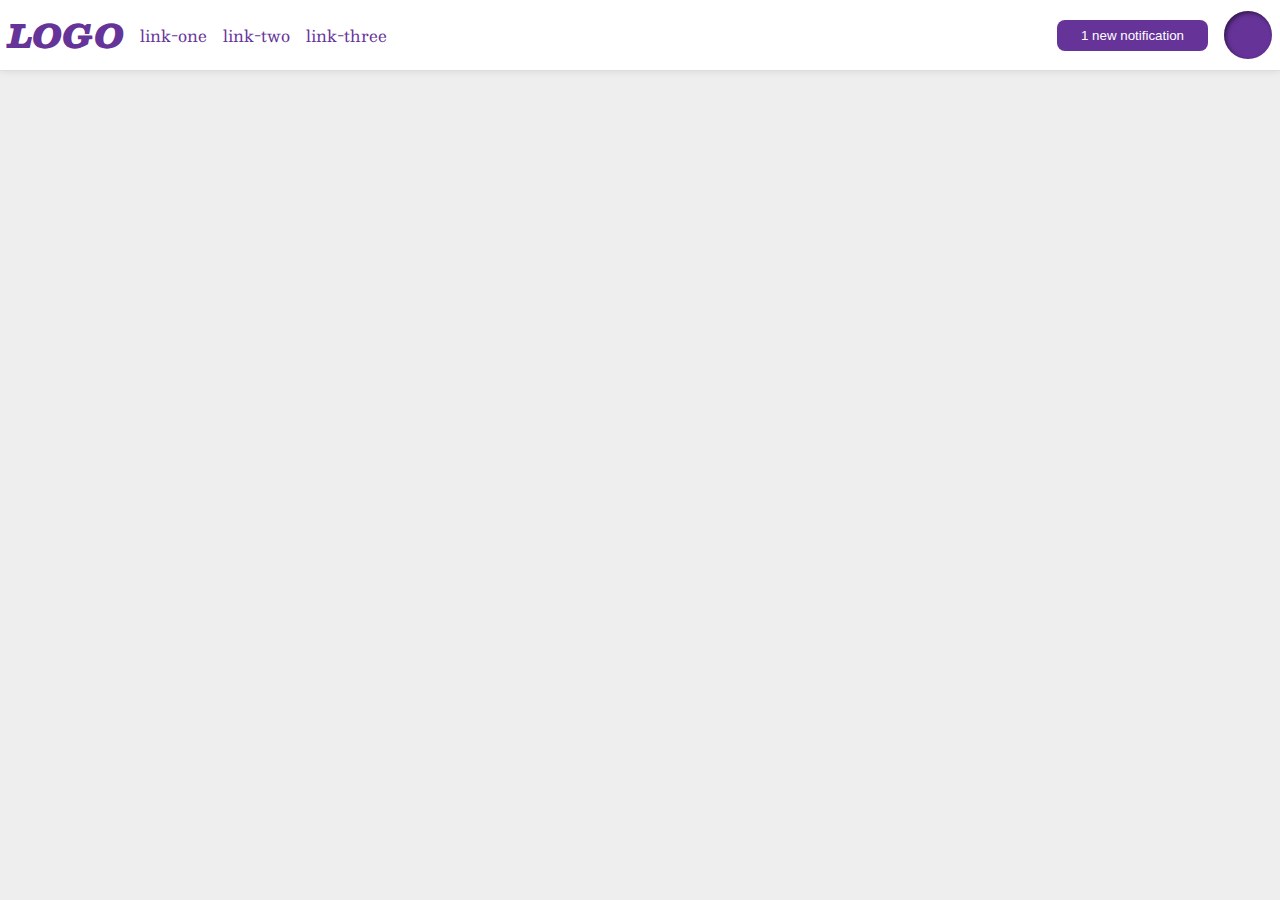
<file: foundations/flex/03-flex-header-2/index.html>
<!DOCTYPE html>
<html lang="en">
  <head>
    <meta charset="UTF-8">
    <meta http-equiv="X-UA-Compatible" content="IE=edge">
    <meta name="viewport" content="width=device-width, initial-scale=1.0">
    <title>Flex Header 2</title>
    <link rel="stylesheet" href="style.css">
  </head>
  <body>
    <div class="header">
      <div class="left-side">
        <div class="logo">
          LOGO
        </div>
        <ul class="links">
          <li><a href="https://google.com">link-one</a></li>
          <li><a href="https://google.com">link-two</a></li>
          <li><a href="https://google.com">link-three</a></li>
        </ul>
      </div>
      
      <div class="right-side">
        <button class="notifications">
          1 new notification
        </button>
        <div class="profile-image"></div>
      </div>
    </div>
  </body>
</html>
</file>
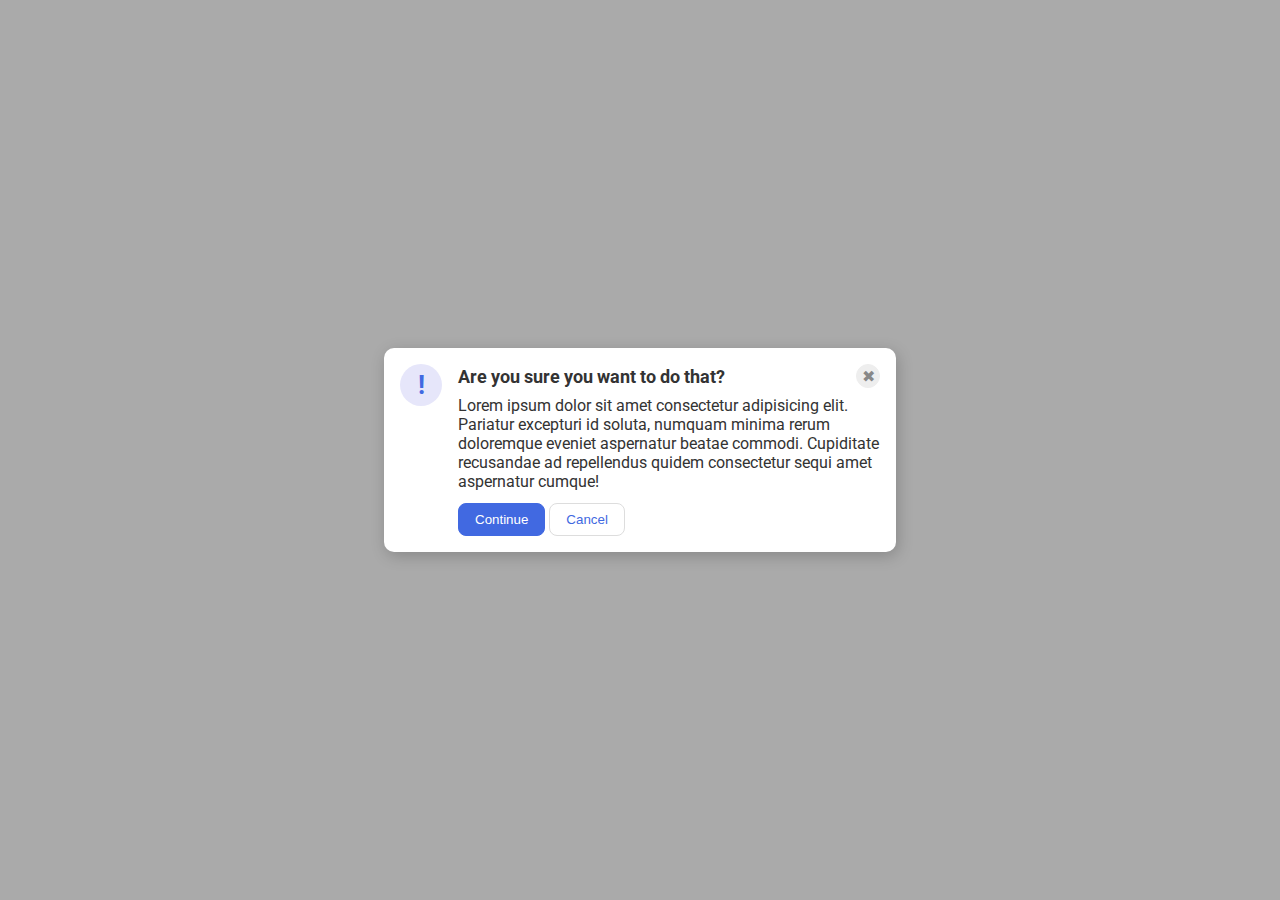
<file: foundations/flex/05-flex-modal/index.html>
<!DOCTYPE html>
<html lang="en">
  <head>
    <meta charset="UTF-8">
    <meta http-equiv="X-UA-Compatible" content="IE=edge">
    <meta name="viewport" content="width=device-width, initial-scale=1.0">
    <link rel="stylesheet" href="style.css">
    <title>Modal</title>
  </head>
  <body>
    <div class="modal">
      <div class="icon">!</div>
      <div class="container">
        <div class="header">Are you sure you want to do that?
          <button class="close-button">✖</button>
        </div>
        <div class="text">Lorem ipsum dolor sit amet consectetur adipisicing elit. Pariatur excepturi id soluta, numquam minima rerum doloremque eveniet aspernatur beatae commodi. Cupiditate recusandae ad repellendus quidem consectetur sequi amet aspernatur cumque!</div>
        <button class="continue">Continue</button>
        <button class="cancel">Cancel</button>
      </div>
    </div>
  </body>
</html>
</file>
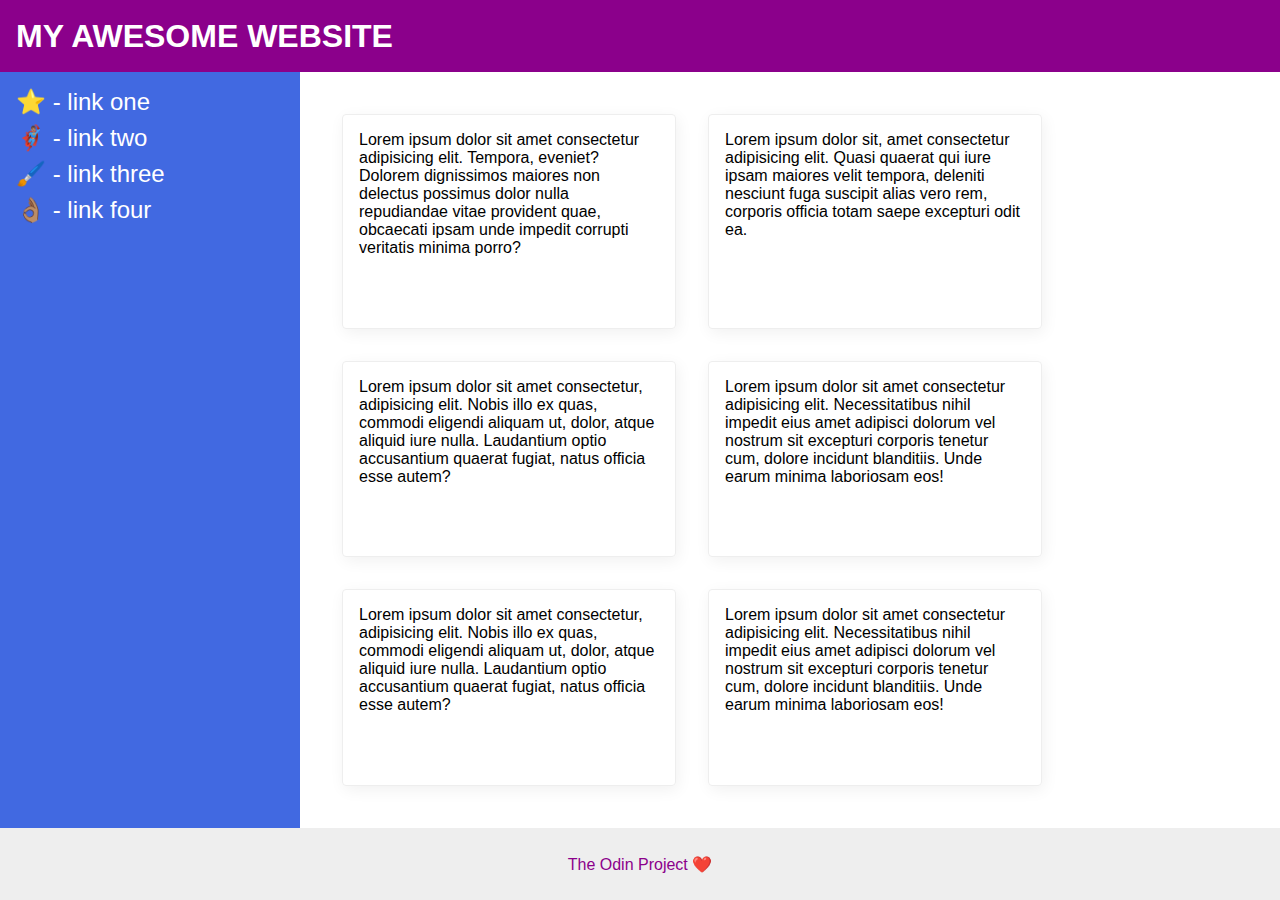
<file: foundations/flex/07-flex-layout-2/index.html>
<!DOCTYPE html>
<html lang="en">
  <head>
    <meta charset="UTF-8">
    <meta http-equiv="X-UA-Compatible" content="IE=edge">
    <meta name="viewport" content="width=device-width, initial-scale=1.0">
    <title>The Holy Grail</title>
    <link rel="stylesheet" href="style.css">
  </head>
  <body>
    <div class="header">
      MY AWESOME WEBSITE
    </div>
    
    <div class="mid-part">
      <div class="sidebar">
        <ul>
          <li><a href="#">⭐ - link one</a></li>
          <li><a href="#">🦸🏽‍♂️ - link two</a></li>
          <li><a href="#">🖌️ - link three</a></li>
          <li><a href="#">👌🏽 - link four</a></li>
        </ul>
      </div>

      <div class="cards">
        <div class="card">Lorem ipsum dolor sit amet consectetur adipisicing elit. Tempora, eveniet? Dolorem dignissimos maiores non delectus possimus dolor nulla repudiandae vitae provident quae, obcaecati ipsam unde impedit corrupti veritatis minima porro?</div>
        <div class="card">Lorem ipsum dolor sit, amet consectetur adipisicing elit. Quasi quaerat qui iure ipsam maiores velit tempora, deleniti nesciunt fuga suscipit alias vero rem, corporis officia totam saepe excepturi odit ea.</div>
        <div class="card">Lorem ipsum dolor sit amet consectetur, adipisicing elit. Nobis illo ex quas, commodi eligendi aliquam ut, dolor, atque aliquid iure nulla. Laudantium optio accusantium quaerat fugiat, natus officia esse autem?</div>
        <div class="card">Lorem ipsum dolor sit amet consectetur adipisicing elit. Necessitatibus nihil impedit eius amet adipisci dolorum vel nostrum sit excepturi corporis tenetur cum, dolore incidunt blanditiis. Unde earum minima laboriosam eos!</div>
        <div class="card">Lorem ipsum dolor sit amet consectetur, adipisicing elit. Nobis illo ex quas, commodi eligendi aliquam ut, dolor, atque aliquid iure nulla. Laudantium optio accusantium quaerat fugiat, natus officia esse autem?</div>
        <div class="card">Lorem ipsum dolor sit amet consectetur adipisicing elit. Necessitatibus nihil impedit eius amet adipisci dolorum vel nostrum sit excepturi corporis tenetur cum, dolore incidunt blanditiis. Unde earum minima laboriosam eos!</div>
      </div>
    </div>

    <div class="footer">
      The Odin Project ❤️
    </div>
  </body>
</html>
</file>
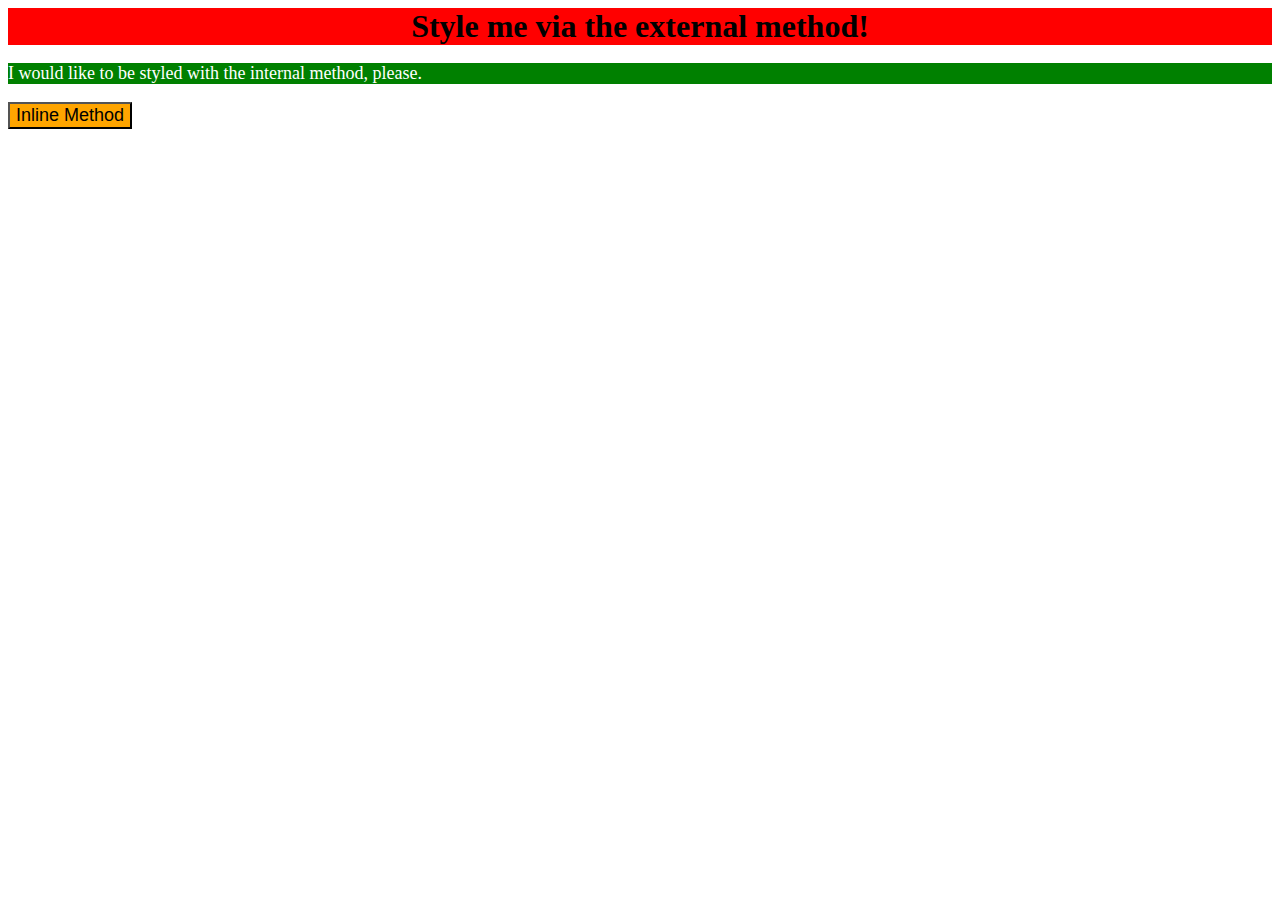
<file: foundations/intro-to-css/01-css-methods/index.html>
<!DOCTYPE html>
<html lang="en">
  <head>
    <meta charset="UTF-8">
    <meta http-equiv="X-UA-Compatible" content="IE=edge">
    <meta name="viewport" content="width=device-width, initial-scale=1.0">
    <link rel="stylesheet" href="styles.css">
    <title>Methods for Adding CSS</title>
    <style>
      p {
        background-color: green;
        color: white;
        font-size: 18px;
      }

    </style>
  </head>
  <body>
    <div>Style me via the external method!</div>
    <p>I would like to be styled with the internal method, please.</p>
    <button style="background-color: orange; font-size: 18px;">Inline Method</button>
  </body>
</html>
</file>
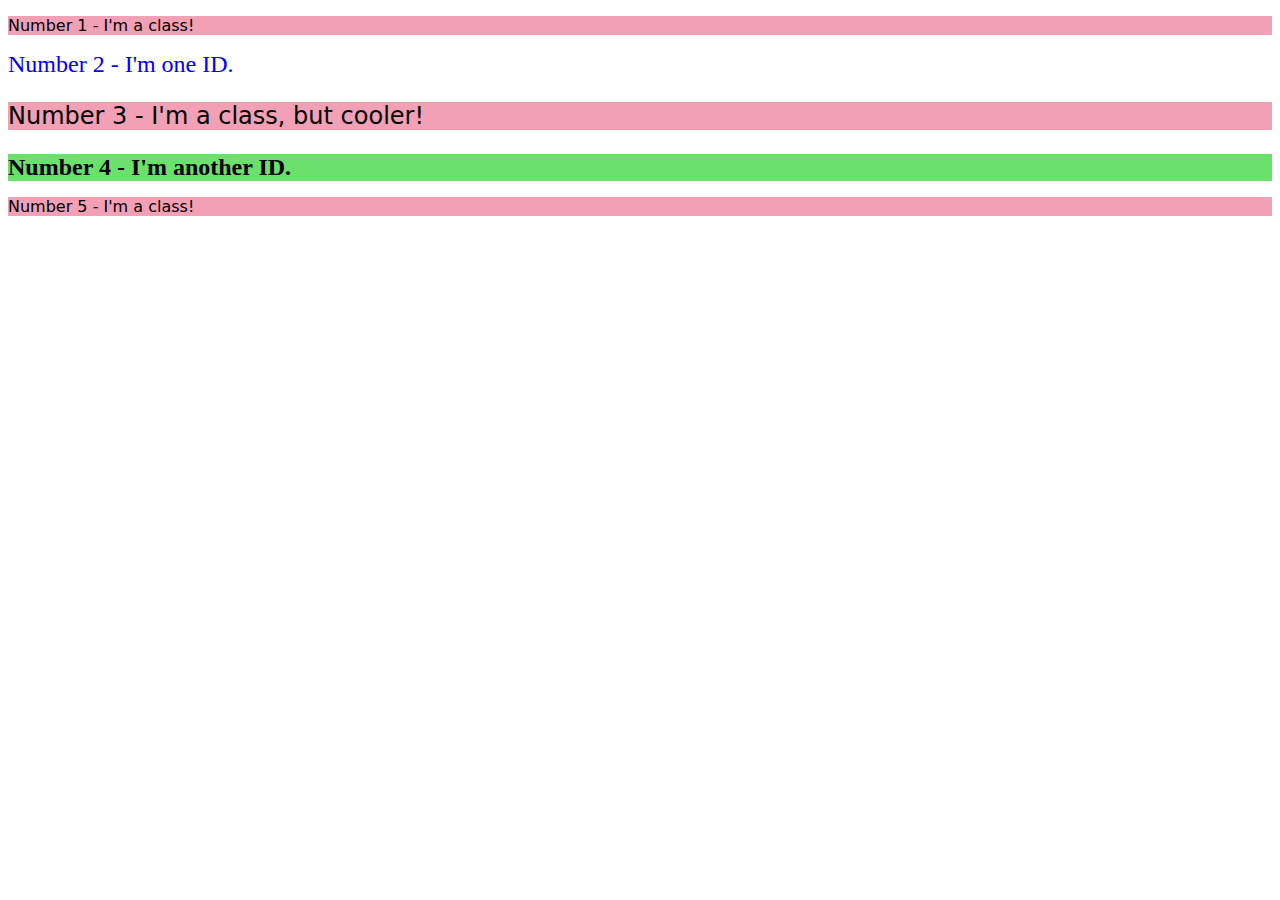
<file: foundations/intro-to-css/02-class-id-selectors/index.html>
<!DOCTYPE html>
<html lang="en">
  <head>
    <meta charset="UTF-8">
    <meta http-equiv="X-UA-Compatible" content="IE=edge">
    <meta name="viewport" content="width=device-width, initial-scale=1.0">
    <title>Class and ID Selectors</title>
    <link rel="stylesheet" href="style.css">
  </head>
  <body>
    <p class="bgcolor">Number 1 - I'm a class!</p>
    <div id="second">Number 2 - I'm one ID.</div>
    <p class="bgcolor size">Number 3 - I'm a class, but cooler!</p>
    <div id="fourth">Number 4 - I'm another ID.</div>
    <p class="bgcolor">Number 5 - I'm a class!</p>
  </body>
</html>
</file>
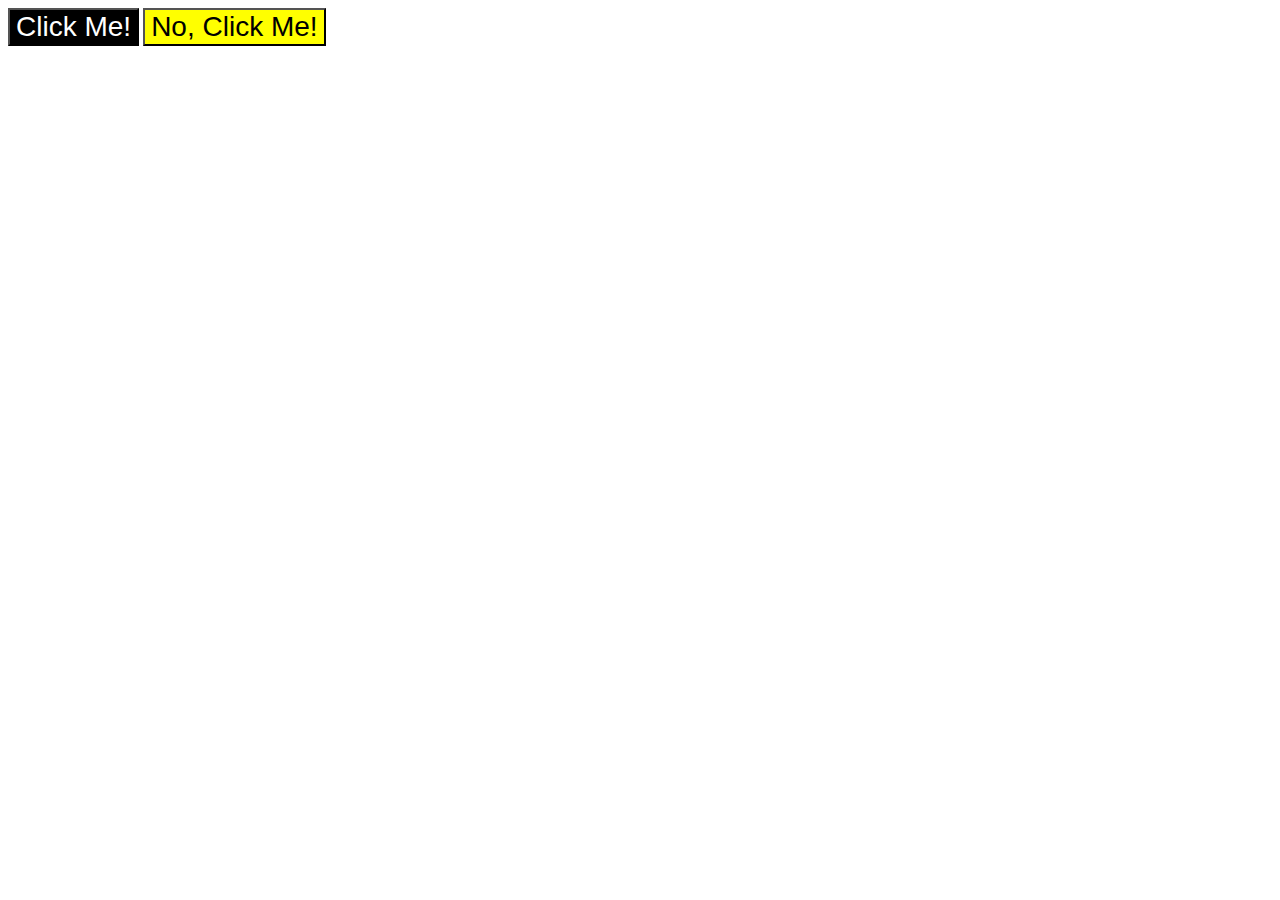
<file: foundations/intro-to-css/03-grouping-selectors/index.html>
<!DOCTYPE html>
<html lang="en">
  <head>
    <meta charset="UTF-8">
    <meta http-equiv="X-UA-Compatible" content="IE=edge">
    <meta name="viewport" content="width=device-width, initial-scale=1.0">
    <title>Grouping Selectors</title>
    <link rel="stylesheet" href="style.css">
  </head>
  <body>
    <button class="bts" id="one">Click Me!</button>
    <button class="bts" id="two">No, Click Me!</button>
  </body>
</html>
</file>
<file: foundations/flex/03-flex-header-2/style.css>
/* this is some magical font-importing.  
you'll learn about it later. */
@import url('https://fonts.googleapis.com/css2?family=Besley:ital,wght@0,400;1,900&display=swap');

body {
  margin: 0;
  background: #eee;
  font-family: Besley, serif;
}

.header {
  background: white;
  border-bottom: 1px solid #ddd;
  box-shadow: 0 0 8px rgba(0,0,0,.1);
}

.profile-image {
  background: rebeccapurple;
  box-shadow: inset 2px 2px 4px rgba(0,0,0,.5);
  border-radius: 50%;
  width: 48px;
  height: 48px;
}

.logo {
  color: rebeccapurple;
  font-size: 32px;
  font-weight: 900;
  font-style: italic;
}

button {
  border: none;
  border-radius: 8px;
  background: rebeccapurple;
  color: white;
  padding: 8px 24px;
}

a {
  /* this removes the line under our links */
  text-decoration: none;
  color: rebeccapurple;
}

ul {
  list-style-type: none;
}

.header {
  display: flex;
  padding: 8px;
  justify-content: space-between;
}


.left-side, .right-side {
  display: flex;
  align-items: center;
  gap: 16px;
}

ul {
  display: flex;
  gap: 16px;
  margin: 0;
  padding: 0;
}
</file>
<file: foundations/flex/05-flex-modal/style.css>
@import url('https://fonts.googleapis.com/css2?family=Roboto:wght@400;700&display=swap');

html, body {
  height: 100%;
}

body {
  font-family: Roboto, sans-serif;
  margin: 0;
  background: #aaa;
  color: #333;
  /* I'll give you this one for free lol */
  display: flex;
  align-items: center;
  justify-content: center;
}

.modal {
  background: white;
  width: 480px;
  border-radius: 10px;
  box-shadow: 2px 4px 16px rgba(0,0,0,.2);
}

.icon {
  color: royalblue;
  font-size: 26px;
  font-weight: 700;
  background: lavender;
  width: 42px;
  height: 42px;
  border-radius: 50%;
  display: flex;
  align-items: center;
  justify-content: center;
}

.close-button {
  background: #eee;
  border-radius: 50%;
  color: #888;
  font-weight: 400;
  font-size: 16px;
  height: 24px;
  width: 24px;
  display: flex;
  align-items: center;
  justify-content: center;
  border: 1px solid #eee;
  padding: 0;
}

button {
  cursor: pointer;
  padding: 8px 16px;
  border-radius: 8px;
}

button.continue {
  background: royalblue;
  border: 1px solid royalblue;
  color: white;
}

button.cancel {
  background: white;
  border: 1px solid #ddd;
  color: royalblue;
}

.icon {
  flex-shrink: 0;
}
.modal {
  display: flex;
  gap: 16px;
  padding: 16px;
}

.header {
  display: flex;
  align-items: center;
  justify-content: space-between;
  font-size: large;
  font-weight: 700;
  margin-bottom: 8px;
}

.text{
  margin-bottom: 12px;
}
</file>
<file: foundations/flex/07-flex-layout-2/style.css>
body {
  font-family: -apple-system, BlinkMacSystemFont, 'Segoe UI', Roboto, Oxygen, Ubuntu, Cantarell, 'Open Sans', 'Helvetica Neue', sans-serif;
  margin: 0;
  min-height: 100vh;
}

.header {
  height: 72px;
  background: darkmagenta;
  color: white;
}

.footer {
  height: 72px;
  background: #eee;
  color: darkmagenta;
}

.sidebar {
  width: 300px;
  background: royalblue;
  box-sizing: border-box;
}

.card {
  border: 1px solid #eee;
  box-shadow: 2px 4px 16px rgba(0,0,0,.06);
  border-radius: 4px;
}

/* My solution */

body {
  display: flex;
  flex-direction: column;
}

.header {
  display: flex;
  align-items: center;
  font-size: 32px;
  font-weight: 900;
  padding: 0 16px;
}

.mid-part {
  display: flex;
  flex: 1;
}

.sidebar {
  padding: 16px;
  flex-shrink: 0;
}

ul {
  list-style: none;
  margin: 0;
  padding: 0;
}

li {
  margin-bottom: 8px;
}

a {
  text-decoration: none;
  color: white;
  font-size: 24px;
}

.cards {
  display: flex;
  flex-wrap: wrap;
  gap: 32px;
  padding: 42px;
}

.card {
  max-width: 300px;
  padding: 16px;
}

.footer {
  display: flex;
  align-items: center;
  justify-content: center;
}
</file>
<file: foundations/intro-to-css/01-css-methods/styles.css>
div {
    background-color: red;
    font-size: 32px;
    text-align: center;
    font-weight: bold;
}
</file>
<file: foundations/intro-to-css/02-class-id-selectors/style.css>
/* Add CSS Styling */
.bgcolor {
    background-color: rgba(236, 119, 150, 0.7);
    font-family: verdana, dejaVu sans, sans-serif;
}
#second {
    color: blue;
    font-size: 24px;
}
.size {
    font-size: 24px;
}
#fourth {
    background-color: rgb(106, 225, 106);
    font-size: 24px;
    font-weight: bold;
}
</file>
<file: foundations/intro-to-css/03-grouping-selectors/style.css>
/* Add CSS Styling */
.bts {
    font-size: 28px;
    font-family: helvetica, 'Times New Roman', sans-serif;
}
#one {
    background-color: black;
    color: white;
}
#two {
    background-color: yellow;
}
</file>
